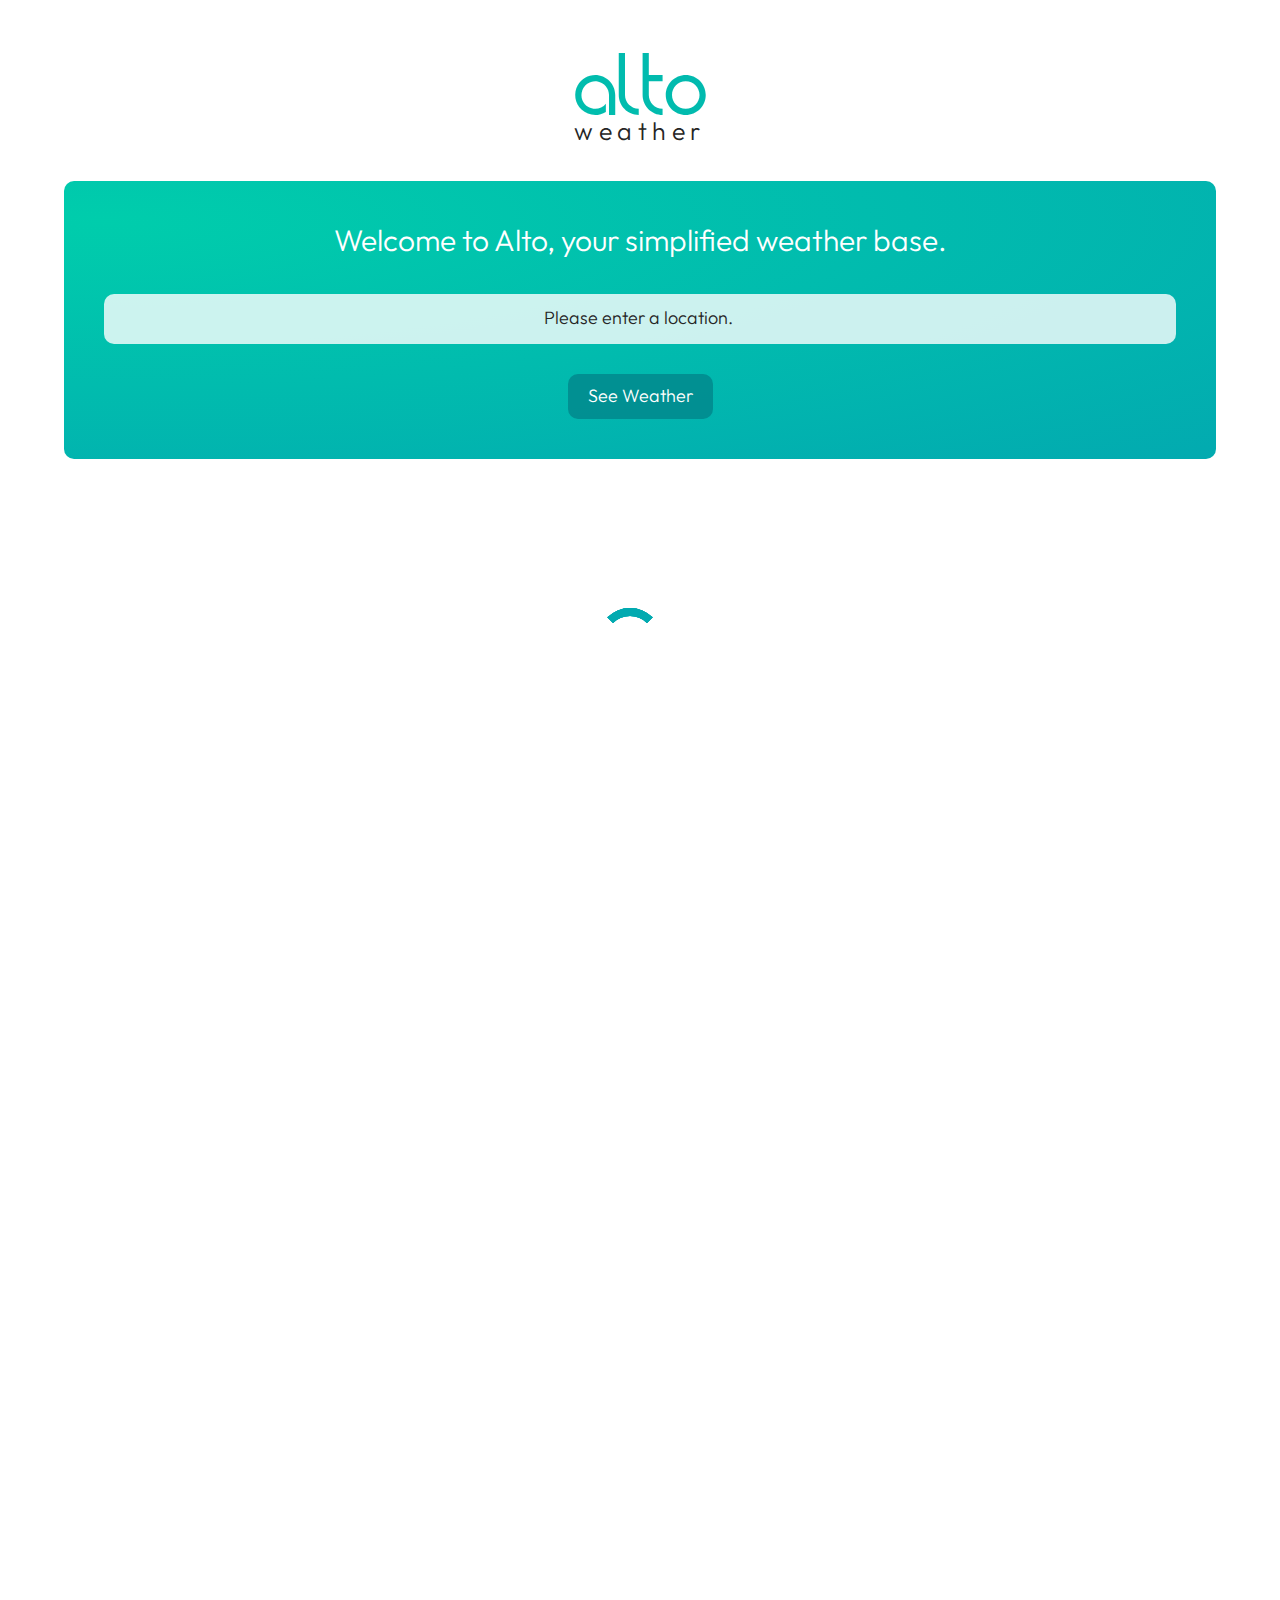
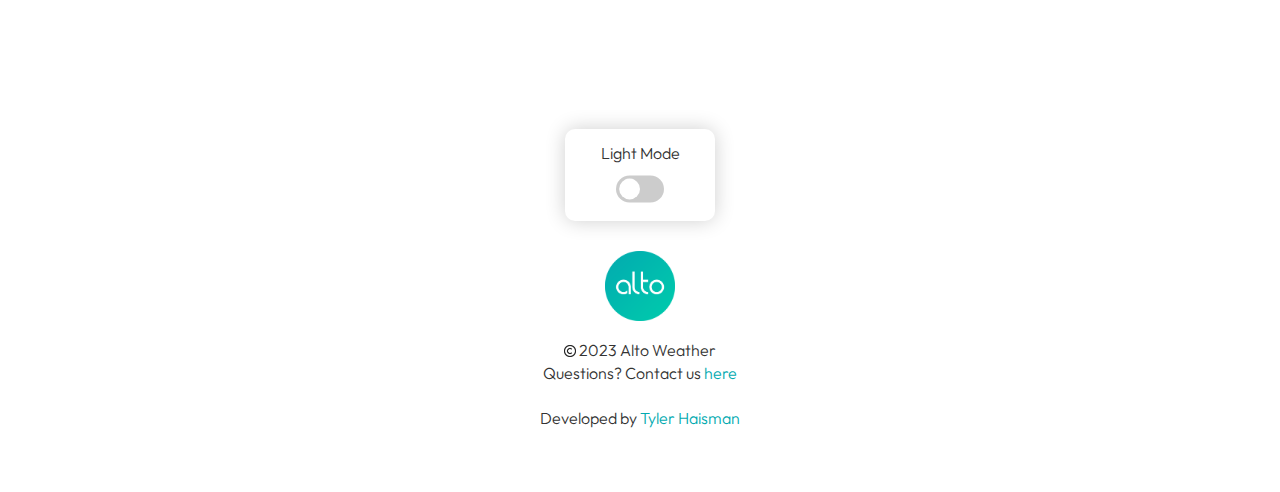
<file: index.html>
<!DOCTYPE html>
<html>
    <head>
        <meta name = "viewport" content = "with = device-width, initial-scale = 1.0">
        <meta name="theme-color" content="#fff"/>
        <title>Alto Weather</title>
        <link rel="icon" type="image/png" href="images/logo.png"/>
        <link rel="stylesheet" href="style.css">
        <link rel="preconnect" href="https://fonts.googleapis.com"><link rel="preconnect" href="https://fonts.gstatic.com" crossorigin><link href="https://fonts.googleapis.com/css2?family=Alexandria:wght@300;600&family=Audiowide&family=Exo+2:ital,wght@0,400;0,900;1,100&family=Ubuntu+Mono:ital,wght@0,400;0,700;1,400&display=swap" rel="stylesheet">

        <!-- Latest compiled and minified CSS -->
        <link rel="stylesheet" href="https://maxcdn.bootstrapcdn.com/bootstrap/3.4.1/css/bootstrap.min.css">
        <!-- jQuery library -->
        <script src="https://ajax.googleapis.com/ajax/libs/jquery/3.6.1/jquery.min.js"></script>
        <!-- Latest compiled JavaScript -->
        <script src="https://maxcdn.bootstrapcdn.com/bootstrap/3.4.1/js/bootstrap.min.js"></script>
      </head>
    <body>
        <header>
            <div class="logo">
                <div class="logotitle">
                    <h1>alto</h1>
                </div>
                <div class="logodesc">
                    <p1>weather</p1>
                </div>
            </div>
        </header>
        <section class="intro">
            <div class="messagebox">
                <div class="message">
                    <p1>Welcome to Alto, your simplified weather base.</p1>
                    <input type="search" id="search" name="location" class="search-bar" placeholder="Please enter a location.">
                    <button class="searchbtn">See Weather</button>
                </div>
            </div>
        </section>
        <div class="loader loading">
            <div class="lds-ring"><div></div><div></div><div></div><div></div></div>
        </div>
        <div class="allsections loading">
            <div class="currentlocation">
                <p1>Currently showing the weather in </p1><p3 class="locationtext"></p3>
            </div>
            <section class="weatherdata">
                <div class="wrapper">
                    <div class="row">
                        <div class="col-md-6">
                                <div class="temperature">
                                    <div class="content">
                                        <h2>Temperature<br><br></h2>
                                        <div class="tempvalue">
                                            <h4>78°F</h4>
                                        </div>
                                        <div class="hiandlo">
                                            <p1>Hi: 81°F Lo: 71°F</p1>
                                        </div>
                                    </div>
                                </div>
                        </div>
                        <div class="col-md-6">
                                <div class="conditions">
                                    <div class="content">
                                        <h2>Conditions</h2>
                                            <img src="images/partlycloudy.png" class="conditionicon"alt="">
                                        <div class="conditiondesc">
                                            <p1><br>Partly Cloudy</p1>
                                        </div>
                                    </div>
                                </div>
                        </div>
                    </div>
                    <div class="row">
                        <div class="col-md-12">
                            <div class="forecast">
                                <div class="content">
                                    <h2>What To Expect</h2>
                                    <div class="row">
                                        <div class="col-md-2">
                                            <div class="forecastcard">
                                                <div class="content">
                                                    <h2 class="forecasttime1">Tuesday</h2>
                                                    <img src="images/partlycloudy.png" class="dailyforecasticon1" alt="">
                                                    <br><p2 class="dailyforecastcond1">Partly Cloudy</p2>
                                                    <br><img class="precip" src="images/precipb.png" alt="">
                                                    <p2 class="dailypop1">15%</p2>
                                                    <br><h2 class="hourlytemp1">72°F</h2>                                                    
                                                </div>
                                            </div>
                                        </div>
                                        <div class="col-md-2">
                                            <div class="forecastcard">
                                                <div class="content">
                                                    <h2 class="forecasttime2">Wednesday</h2>
                                                    <img src="images/partlycloudy.png" class="dailyforecasticon2" alt="">                                                    
                                                    <br><p2 class="dailyforecastcond2">Partly Cloudy</p2>
                                                    <br><img class="precip" src="images/precipb.png" alt="">
                                                    <p2 class="dailypop2">15%</p2>
                                                    <br><h2 class="hourlytemp2">72°F</h2>
                                                    
                                                </div>
                                            </div>
                                        </div>
                                        <div class="col-md-2">
                                            <div class="forecastcard">
                                                <div class="content">
                                                    <h2 class="forecasttime3">Thursday</h2>
                                                    <img src="images/partlycloudy.png" class="dailyforecasticon3" alt="">                                                    
                                                    <br><p2 class="dailyforecastcond3">Partly Cloudy</p2>
                                                    <br><img class="precip" src="images/precipb.png" alt="">
                                                    <p2 class="dailypop3">15%</p2>
                                                    <br><h2 class="hourlytemp3">72°F</h2>
                                                    
                                                </div>
                                            </div>
                                        </div>
                                        <div class="col-md-2">
                                            <div class="forecastcard">
                                                <div class="content">
                                                    <h2 class="forecasttime4">Friday</h2>
                                                    <img src="images/partlycloudy.png" class="dailyforecasticon4" alt="">                                                    
                                                    <br><p2 class="dailyforecastcond4">Partly Cloudy</p2>
                                                    <br><img class="precip" src="images/precipb.png" alt="">
                                                    <p2 class="dailypop4">15%</p2>
                                                    <br><h2 class="hourlytemp4">72°F</h2>
                                                    
                                                </div>
                                            </div>
                                        </div>
                                        <div class="col-md-2">
                                            <div class="forecastcard">
                                                <div class="content">
                                                    <h2 class="forecasttime5">Tuesday</h2>
                                                    <img src="images/partlycloudy.png" class="dailyforecasticon5" alt="">
                                                    <br><p2 class="dailyforecastcond5">Partly Cloudy</p2>
                                                    <br><img class="precip" src="images/precipb.png" alt="">
                                                    <p2 class="dailypop5">15%</p2>
                                                    <br><h2 class="hourlytemp5">72°F</h2>
                                                    
                                                </div>
                                            </div>
                                        </div>
                                        <div class="col-md-2">
                                            <div class="forecastcard">
                                                <div class="content">
                                                    <h2 class="forecasttime6">Tuesday</h2>
                                                    <img src="images/partlycloudy.png" class="dailyforecasticon6" alt="">
                                                    <br><p2 class="dailyforecastcond6">Partly Cloudy</p2>
                                                    <br><img class="precip" src="images/precipb.png" alt="">
                                                    <p2 class="dailypop6">15%</p2>
                                                    <br><h2 class="hourlytemp6">72°F</h2>
                                                    
                                                </div>
                                            </div>
                                        </div>
                                    </div>
                                </div>
                            </div>
                        </div>
                    </div>
                    <div class="otherdata">
                    <div class="row">
                        <div class="col-md-4">
                            <div class="group3">
                                <div class="content">
                                    <h2>Chance of Precipitation</h2>
                                    <div class="value">
                                        <h3 class="currpop">18%</h3>
                                    </div>
                                </div>
                            </div>
                        </div>
                        <div class="col-md-4">
                            <div class="group3">
                                <div class="content">
                                    <h2>Humidity</h2>
                                    <div class="value">
                                        <div class="humid">
                                            <h3>82%</h3>
                                        </div>
                                    </div>
                                </div>
                            </div>
                        </div>
                        <div class="col-md-4">
                            <div class="group3">
                                <div class="content">
                                    <h2>Wind</h2>
                                    <div class="windspeed">
                                        <h3>12 mph</h3>
                                    </div>
                                    <div class="winddir">
                                        <p1>Southeast</p1>
                                    </div>
                                </div>
                            </div>
                        </div>
                    </div>
                </div>
                </div>
            </section>
        </div>
        <footer>
            <div class="tester">
            </div>
            <div class="footercontent">
                <div class="boxaround">
                    <div class="dmlm">
                        <p1 class="dmlmtxt">Light Mode<br></p1>
                    </div>
                <label class="switch">
                    <input type="checkbox" id="acheckbox">
                    <span class="slider round"></span>
                </label>
                </div>
                <br><img class="footerlogo" src="images/logo.png" alt=""><br><br>
                <p1><img class="copyrightsymbol" src="images/copyrightb.png" alt=""> 2023 Alto Weather<br>Questions? Contact us <a href="mailto: contactaltoweather@gmail.com">here</a><br><br>Developed by <a href="https://tylerhaisman.com">Tyler Haisman</a></p1>
            </div>
        </footer>
        <script>
            // Import the functions you need from the SDKs you need
import { initializeApp } from "firebase/app";
import { getAnalytics } from "firebase/analytics";
// TODO: Add SDKs for Firebase products that you want to use
// https://firebase.google.com/docs/web/setup#available-libraries

// Your web app's Firebase configuration
// For Firebase JS SDK v7.20.0 and later, measurementId is optional
const firebaseConfig = {
  apiKey: "AIzaSyBBd0-45fjVtlQmtR5AZI9Gk0pz7twsTwM",
  authDomain: "altoweather-c80d6.firebaseapp.com",
  projectId: "altoweather-c80d6",
  storageBucket: "altoweather-c80d6.appspot.com",
  messagingSenderId: "862806718260",
  appId: "1:862806718260:web:f13bf1ee3c8d8cc29c9761",
  measurementId: "G-N557RTQC93"
};

// Initialize Firebase
const app = initializeApp(firebaseConfig);
const analytics = getAnalytics(app);
        </script>
        <script src="script.js" defer></script>
    </body>
</html>
</file>
<file: style.css>
/* FONTS */

@font-face {
    font-family: title;
    src: url(fonts/Cappadocia.otf);
  }
  @font-face {
    font-family: paragraph;
    src: url(fonts/Outfit-Light.otf);
  }
  @font-face {
    font-family: paragraphbold;
    src: url(fonts/Outfit-Bold.otf);
  }
  
  /* BUTTONS */
  button{
    text-decoration: none;
    color: #6e79b0;
    border: 4px solid #fff;
    border-radius: 100px;
    padding: 12px 34px;
    font-size: 16px;
    background-color: #fff;
    position: relative;
    cursor: pointer;
    box-shadow: 0px 0px 20px #fff;
    transition: 0.2s;
    z-index: 100;
  }
  button:hover {
    box-shadow: 0px 0px 60px #fff;
  }

  /* BODY PROPERTIES */
  body{
    transition: 0.5s;
  }

  /* STUFF FOR BOOTSTRAP */
  .col-md-6{
    margin-top: 20px;
  }
  .col-md-4{
    margin-top: 20px;
  }
  .col-md-3{
    margin-top: 20px;
  }
  .col-md-12{
    margin-top: 20px;
  }

  /* INPUT PLACEHOLDER COLOR */
  ::placeholder {
    color: #252525;
    opacity: 1; /* Firefox */
  }
  
  :-ms-input-placeholder {
    color: #252525;
  }
  
  ::-ms-input-placeholder {
    color: #252525;
  }

  /* HYPERLINK COLOR */
  footer a{
    color: #02AAB0;
    text-decoration: none;
  }
  footer a:link{
    color: #02AAB0;
    text-decoration: none;
  }
  footer a:visited{
    color: #02AAB0;
    text-decoration: none;
  }
  footer a:active{
    color: #01868b;
    text-decoration: none;
  }
  footer a:hover{
    color: #01868b;
    text-decoration: none;
  }

  /* LOADER */
  .allsections.loading{
    visibility: hidden;
  }
  .loader.loading{
    visibility: visible;
  }
  .loader{
    visibility: hidden;
    position: absolute; 
    left: 0; 
    right: 0; 
    bottom: 0;
    top: 0;
    margin-left: auto; 
    margin-right: auto; 
    margin-bottom: auto;
    margin-top: 600px;
    width: 100px; /* Need a specific value to work */
  }
  .lds-ring {
    display: inline-block;
    position: relative;
    width: 80px;
    height: 80px;
  }
  .lds-ring div {
    box-sizing: border-box;
    display: block;
    position: absolute;
    width: 64px;
    height: 64px;
    margin: 8px;
    border: 8px solid #02AAB0;
    border-radius: 50%;
    animation: lds-ring 1.2s cubic-bezier(0.5, 0, 0.5, 1) infinite;
    border-color: #02AAB0 transparent transparent transparent;
    z-index: 100;
  }
  .lds-ring div:nth-child(1) {
    animation-delay: -0.45s;
  }
  .lds-ring div:nth-child(2) {
    animation-delay: -0.3s;
  }
  .lds-ring div:nth-child(3) {
    animation-delay: -0.15s;
  }
  @keyframes lds-ring {
    0% {
      transform: rotate(0deg);
    }
    100% {
      transform: rotate(360deg);
    }
  }
  
  /* GLOBAL VALUES */
  *{
    margin: 0;
    padding: 0;
    scroll-behavior: smooth;
    font-family: paragraph;
  }

  /* HEADER */
  header h1{
    font-family: title;
    font-size: 80px;
    /* color: #02AAB0; */
  background-image: linear-gradient(45deg, #00CDAC, #02AAB0);
  background-size: 100%;
  background-repeat: repeat;
  -webkit-background-clip: text;
  -webkit-text-fill-color: transparent; 
  -moz-background-clip: text;
  -moz-text-fill-color: transparent;
  }
  
  header p1{
    font-family: paragraph;
    font-size: 25px;
    letter-spacing: 5.5px;
    color: #252525;
  }
  .logodesc{
    margin-top: -33px;
  }
  header .logo{
    text-align: center;
    padding: 30px;
  }
  header{
    background: transparent;
  }

  /* INTRO */
  .intro{
    width: 100%;
  }
  .intro p1{
    font-family: paragraph;
    font-size: 30px;
    color: white;
  }
  .intro p3{
    font-family: paragraphbold;
    font-size: 30px;
    color: white;
  }
  .currentlocation p3{
    font-family: paragraphbold;
    font-size: 30px;
    color: white;
  }
  .intro p2{
    font-family: paragraph;
    font-size: 18px;
    color: white;
  }
  .intro p5{
    font-family: paragraph;
    font-size: 16px;
    color: rgb(158, 36, 36);
  }
  .messagebox{
    text-align: center;
    background-image: radial-gradient(
    farthest-corner at 40px 40px,
    #00CDAC 0%,
    #02AAB0 100%
  );
    width: 90%;
    margin: 5%;
    margin-bottom: 0;
    margin-top: 0;
    border-radius: 10px;
  }
  .message{
    vertical-align: middle;
    padding: 40px;
  }
  .message input{
    margin-top: 30px;
    width: 100%;
    height: 50px;
    font-size: 18px;
    border-radius: 10px;
    border-width: 0;
    text-align: center;
    color: #252525;
  }
  .searchbtn{
    margin-top: 30px;
    text-decoration: none;
    color: white;
    border: 0px solid #fff;
    border-radius: 10px;
    padding: 10px 20px;
    font-size: 18px;
    background-color: rgb(1, 134, 139, 0.8);
    position: relative;
    cursor: pointer;
    box-shadow: 0px 0px 0 #fff;
    transition: 0.4s;
    z-index: 100;
  }
  .searchbtn:hover{
    box-shadow: 0px 0px 0px #fff;
    color: #02AAB0;
    background-color: rgb(255, 255, 255, 0.8);
  }

  .search-bar{
    background-color: rgb(255, 255, 255, 0.8);
  }

  .orword p2{
    font-size: 25px;
  }
  .usecurr{
    margin-top: 20px;
    text-decoration: none;
    color: #fff;
    border: 0px solid #fff;
    border-radius: 10px;
    padding: 10px 20px;
    font-size: 18px;
    background-color: #01868b;
    position: relative;
    cursor: pointer;
    box-shadow: 0px 0px 0 #fff;
    transition: 0.4s;
    z-index: 100;
  }
  .usecurr:hover{
    box-shadow: 0px 0px 0px #fff;
    color: #02AAB0;
    background-color: #fff;
  }
  @media(max-width: 360px){
    .searchbtn{
      scale: 0.9;
    }
    .message input{
      font-size: 17px;
    }
  }
  @media(max-width: 334px){
    .message input{
      font-size: 16px;
    }
  }
  .currentlocation p1{
    color: #252525;
  }
  .currentlocation p3{
    color: #252525;
  }
  .currentlocation{
    margin-left: 5%;
    margin-right: 5%;
    margin-top: 40px;
    font-family: paragraph;
      font-size: 30px;
      color: #252525;
  }

  /* WEATHER DATA */

  /* WEATHER DATA FONT INITIALIZATION */
  .weatherdata h2{
    color: white;
  }
  .weatherdata h3{
    color: white;
    font-size: 70px;
  }
  .weatherdata h4{
    color: white;
    font-size: 100px;
  }
  .weatherdata p1{
    color: white;
    font-size: 20px;
  }
  /* WRAPPER AROUND ALL CONTENT */
  .wrapper{
    margin: 5%;
    margin-top: 30px;
  }
  /* CONTENT WITHIN ALL BOXES */
  .content{
    padding: 20px;
  }
  /* TEMPERATURE */
  .temperature{
    text-align: center;
    background-image: radial-gradient(
    farthest-corner at 40px 40px,
    #00CDAC 0%,
    #02AAB0 100%
  );
    margin-bottom: 0;
    margin-top: 0;
    border-radius: 10px;
    height: 350px;
  }
  .tempvalue{
    margin-top: 20px;
    color: white;
    font-size: 100px;
  }
  .hiandlo{
    color: white;
    font-size: 20px;
  }
  /* CONDITIONS */
  .conditions{
    text-align: center;
    background-image: radial-gradient(
    farthest-corner at 40px 40px,
    #00CDAC 0%,
    #02AAB0 100%
  );
    margin-bottom: 0;
    margin-top: 0;
    border-radius: 10px;
    height: 350px;
  }
  .conditionicon{
    width: 170px;
    height: auto;
    margin-bottom: 20px;
    margin-top: 20px;
  }
  .conditiondesc{
    text-transform: capitalize;
    color: white;
    font-size: 20px;
  }

  /* OTHER WEATHER DATA (PRECIP, HUMIDITY, WIND) */
  .group3{
    text-align: center;
    background-image: radial-gradient(
    farthest-corner at 40px 40px,
    #00CDAC 0%,
    #02AAB0 100%
  );
    margin-bottom: 0;
    margin-top: 0;
    border-radius: 10px;
    min-height: 250px;
  }
  .group3 .value{
    position: relative;
    text-align: center;
    color: white;
    font-size: 70px;
    bottom: -20px;

  }
  .humid{
    color: white;
    font-size: 70px;
  }
  .windspeed{
    /* color: white;
    font-size: 70px; */
    position: relative;
    text-align: center;
    color: white;
    font-size: 70px;
    bottom: -20px;
  }
  .winddir{
    color: white;
    font-size: 20px;
    position: relative;
    bottom: -10px;
  }
  .showmore{
    text-align: center;
  }
  .showmore button{
    margin-top: 30px;
    text-decoration: none;
    color: #fff;
    border: 0px solid #fff;
    border-radius: 10px;
    padding: 10px 20px;
    font-size: 18px;
    background-color: #01868b;
    position: relative;
    cursor: pointer;
    box-shadow: 0px 0px 0 #fff;
    transition: 0.4s;
    z-index: 100;
  }
  .showmore button:hover{
    box-shadow: 0px 0px 0px #fff;
    color: #fff;
    background-color: #02AAB0;
  }

    /* WHAT TO EXPECT */
    .forecast{
      text-align: center;
      background-image: radial-gradient(
      farthest-corner at 40px 40px,
      #00CDAC 0%,
      #02AAB0 100%
    );
      margin-bottom: 0;
      margin-top: 0;
      border-radius: 10px;
      /* height: 400px; */
    }
    .forecastcard{
      text-align: center;
      background-color: rgb(255, 255, 255, 0.8);
      margin-bottom: 0;
      margin-top: 20px;
      border-radius: 10px;
      min-height: 270px;
      transition: 0.5s;
    }
    .forecastcard:hover{
      box-shadow: 0 0 40px rgb(255, 255, 255, 0.8);
    }
    .forecast .col-md-2{
      padding-left: 8px !important;
      padding-right: 8px !important;
    }
    .forecast .row{
      padding-left: 8px !important;
      padding-right: 8px !important;
    }
    .forecastcard .precip{
      width: 12px;
      height: auto;
      margin-top: 6px;
    }
    .forecastcard h2{
      color: #252525;
      margin: 0;
      margin-top: 10px;
    }
  
    .forecastcard img{
      width: 80px;
      margin-top: 10px;
      margin-bottom: 10px;
    }
    .dailyforecastcond1{
      text-transform: capitalize;
    }
    .dailyforecastcond2{
      text-transform: capitalize;
    }
    .dailyforecastcond3{
      text-transform: capitalize;
    }
    .dailyforecastcond4{
      text-transform: capitalize;
    }
    .dailyforecastcond5{
      text-transform: capitalize;
    }
    .dailyforecastcond6{
      text-transform: capitalize;
    }

/* FOOTER */
/* SLIDER */
.switch {
  position: relative;
  display: inline-block;
  width: 60px;
  height: 34px;
  margin-bottom: 15px;
}
.switch input {
  opacity: 0;
  width: 0;
  height: 0;
}
.slider {
  scale: 0.8;
  position: absolute;
  cursor: pointer;
  top: 0;
  left: 0;
  right: 0;
  bottom: 0;
  background-color: #ccc;
  -webkit-transition: .4s;
  transition: .4s;
}
.slider:before {
  position: absolute;
  content: "";
  height: 26px;
  width: 26px;
  left: 4px;
  bottom: 4px;
  background-color: white;
  -webkit-transition: .4s;
  transition: .4s;
}
input:checked + .slider {
  background-color: #02AAB0;
  box-shadow: 0 0 20px #00CDAC;
}
input:checked + .slider:before {
  -webkit-transform: translateX(26px);
  -ms-transform: translateX(26px);
  transform: translateX(26px);
}
.slider.round {
  border-radius: 34px;
}
.slider.round:before {
  border-radius: 50%;
}
.dmlm{
  padding-top: 15px;
  padding-bottom: 5px;
}
.boxaround{
  position: relative;
  left: 0;
  right: 0;
  margin: auto;
  box-shadow: 0 0 20px #cfcfcf;
  border-radius: 10px;
  width: 150px;
}
footer p1{
  font-size: 16px;
}
.footercontent{
  margin: 5%;
  margin-top: 100px;
  margin-bottom: 60px;
  text-align: center;
}
.copyrightsymbol{
  width: 12px;
  margin-top: -3px;
}
.footerlogo{
  margin-top: 10px;
  width: 70px;
}


/* TO IMPLEMENT LATER */
    /* .hourforecast{
      text-align: center;
      background-image: radial-gradient(
      farthest-corner at 40px 40px,
      #00CDAC 0%,
      #02AAB0 100%
    );
      margin-bottom: 0;
      margin-top: 0;
      border-radius: 10px;
    }
    .hourforecastcard{
      text-align: center;
      background-color: white;
      margin-bottom: 0;
      margin-top: 20px;
      border-radius: 10px;
      height: 250px;
    }
    .hourforecastcard h2{
      color: #252525;
      font-size: 20px;
    }
    .hourforecast p3{
      font-size: 25px;
    }
    .hourforecastcard img{
      width: 70px;
    }
    .hourforecastcard .content{
      padding: 20px;
      padding-left: 5px;
      padding-right: 5px;
    }
    @media(min-width: 992px){
      .hourforecast .row{
        padding-left: 11px;
        padding-right: 11px;
      }
    }
    .horizontal-scrollable > .row {
      overflow-x: auto;
      overflow-y: hidden;
      white-space: nowrap;
      width: 100%;
      margin: 0;
      padding: 0;
  }
  .horizontal-scrollable{
    margin: 0 !important;
    padding: 0 !important;
  }
  .horizontal-scrollable > .row > .col-md-2 {
      display: inline-block;
      float: none;
  }
  .container.horizontal-scrollable{
    width: 100%;
  }
  .hourforecast .col-md-2{
    padding-left: 5px !important;
    padding-right: 5px !important;
  } */
</file>
